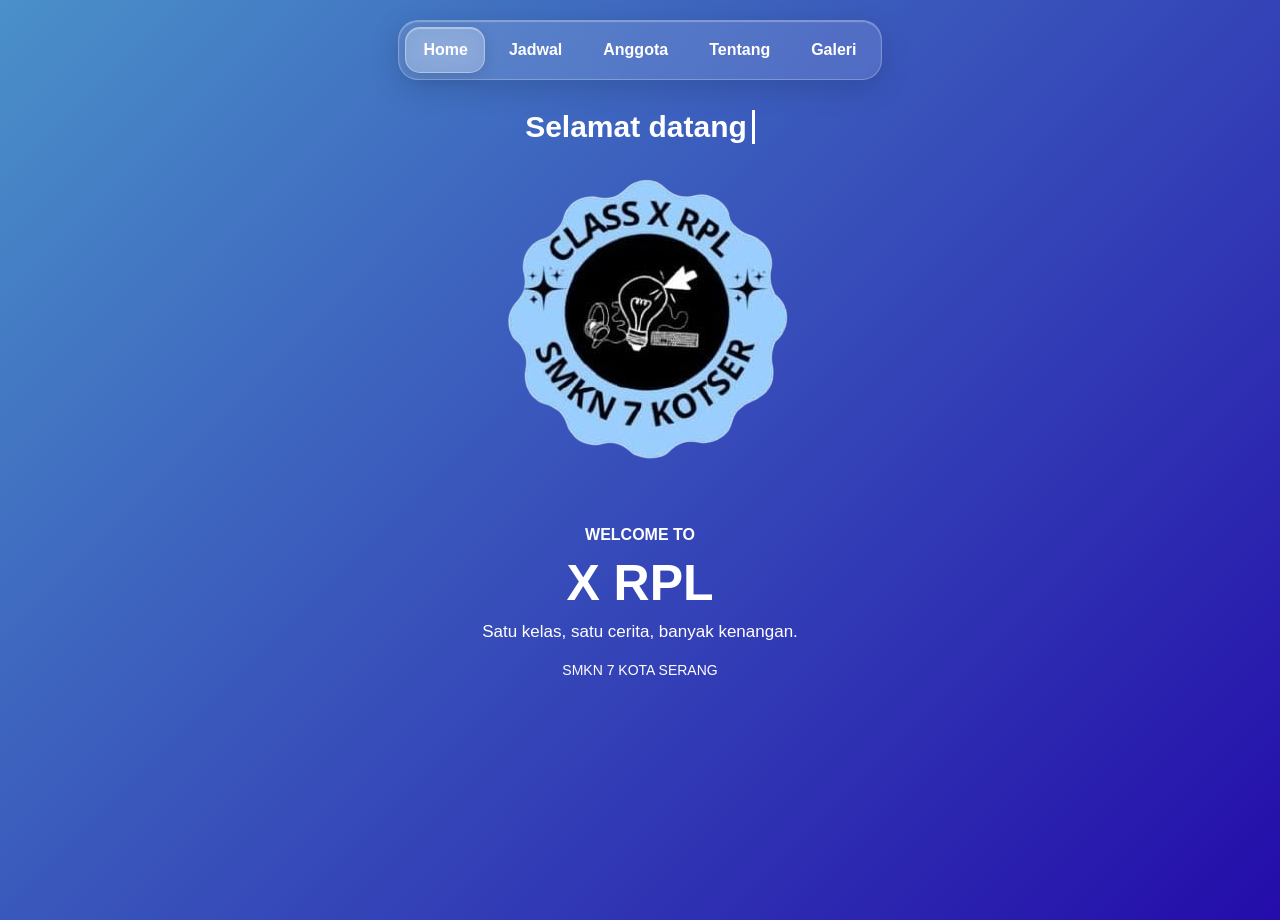
<file: index.html>
<!DOCTYPE html>
<html lang="id">
<head>
    <meta charset="UTF-8">
    <meta name="viewport" content="width=device-width, initial-scale=1.0">

    <title>X RPL</title>

    <link rel="stylesheet" href="style.css">
</head>

<body>
  
  <nav class="navbar">

    <!-- LIQUID GLASS -->
    <div class="nav-indicator"></div>

    <!-- MENU -->
    <a href="index.html" class="nav-item active">Home</a>

    <a href="jadwal.html" class="nav-item">Jadwal</a>

    <a href="anggota.html" class="nav-item">Anggota</a>
   
    <a href="tentang.html" class ="nav-item">Tentang</a>

    <a href="galeri.html" class="nav-item">Galeri</a>

</nav>

</nav>
        <div class="typing-container">
    <h1 id="typing-text"></h1>
          </div>
     
     <img src="logo.png">

    <main class="welcome">

        <p class="small-text">WELCOME TO</p>

        <h1>X RPL</h1>

        <p class="description">
            Satu kelas, satu cerita, banyak kenangan.
        </p>

        <p class="school">
         SMKN 7 KOTA SERANG
        </p>


    </main>
        <script src="script.js"></script>
        
 <script>

const nav=document.querySelector(".navbar");
const glass=document.querySelector(".nav-indicator");
const items=document.querySelectorAll(".nav-item");

function move(item){
    glass.style.left=item.offsetLeft+"px";
    glass.style.width=item.offsetWidth+"px";
}

items.forEach(item=>{
    item.addEventListener("click",e=>{

        items.forEach(i=>i.classList.remove("active"));
        item.classList.add("active");

        move(item);
    });
});

window.onload=()=>{
    move(document.querySelector(".active"));
};

</script>
</body>

</body>
</html>
</file>
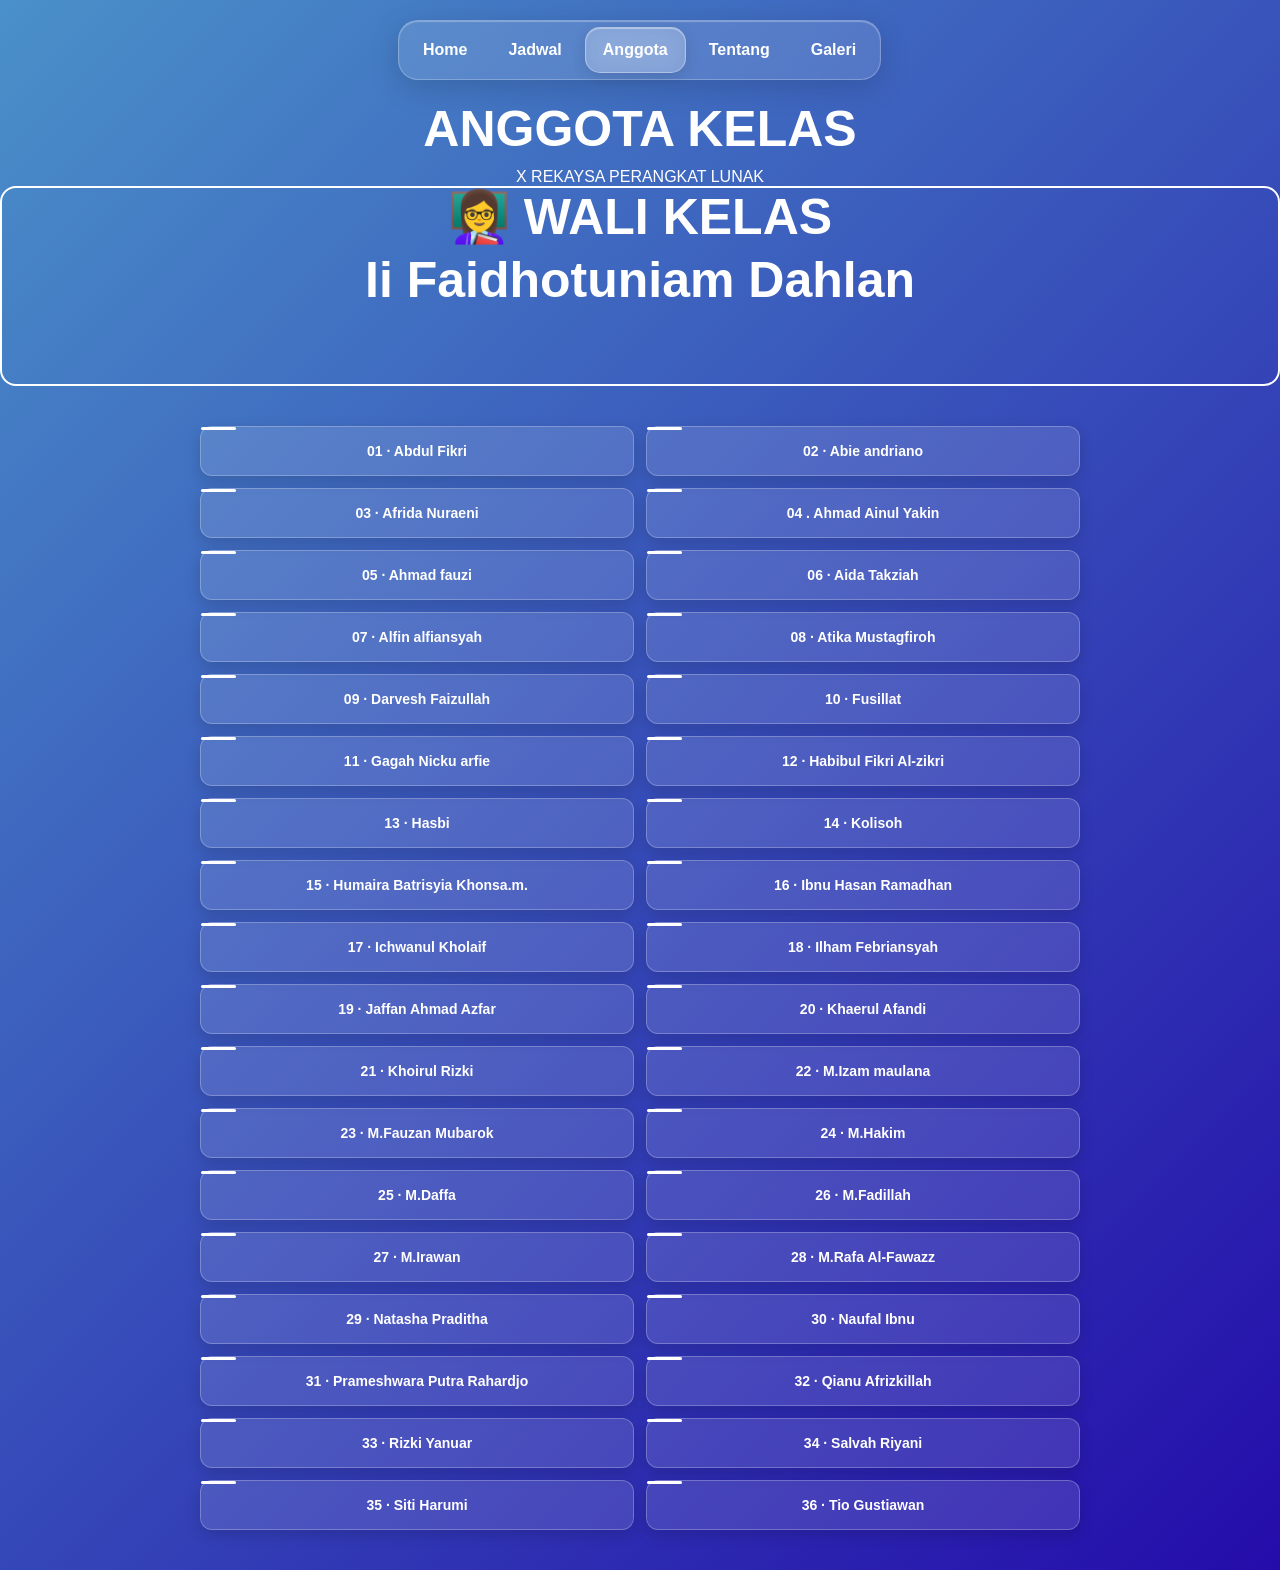
<file: anggota.html>
<!DOCTYPE html>
<html lang="id">
<head>
    <meta charset="UTF-8">
    <meta name="viewport" content="width=device-width, initial-scale=1.0">

    <title>Anggota - X RPL</title>

    <link rel="stylesheet" href="style.css">
</head>

<body>
  
 <nav class="navbar">

    <!-- LIQUID GLASS -->
    <div class="nav-indicator"></div>

     <!-- MENU -->
    <a href="index.html" class="nav-item">Home</a>

    <a href="jadwal.html" class="nav-item">Jadwal</a>

    <a href="anggota.html" class="nav-item active">Anggota</a>
   
    <a href="tentang.html" class ="nav-item">Tentang</a>

    <a href="galeri.html" class="nav-item">Galeri</a>

</nav>


</body>

    </nav>


    <!-- JUDUL -->
    <main class="anggota">

        <h1>ANGGOTA KELAS</h1>

        <p>X REKAYSA PERANGKAT LUNAK</p>


        <!-- WALI KELAS -->
        <div class="daftar-anggota">

            <div class="card wali">
                <h2>👩‍🏫 WALI KELAS</h2>
                <h2>Ii Faidhotuniam Dahlan </h2>
            </div>


            <!-- SISWA -->

          <div class="anggota-grid">

    <div class="nama-box">01 · Abdul Fikri</div>
    <div class="nama-box">02 · Abie andriano</div>
    <div class="nama-box">03 · Afrida Nuraeni</div>
    <div class="nama-box">04 . Ahmad Ainul Yakin</div>
    <div class="nama-box">05 · Ahmad fauzi</div>
    <div class="nama-box">06 · Aida Takziah</div>
    <div class="nama-box">07 · Alfin alfiansyah</div>
    <div class="nama-box">08 · Atika Mustagfiroh</div>
    <div class="nama-box">09 · Darvesh Faizullah</div>
    <div class="nama-box">10 · Fusillat</div>
    <div class="nama-box">11 · Gagah Nicku arfie</div>
    <div class="nama-box">12 · Habibul Fikri Al-zikri</div>
    <div class="nama-box">13 · Hasbi</div>
    <div class="nama-box">14 · Kolisoh</div>
    <div class="nama-box">15 · Humaira Batrisyia Khonsa.m.</div>
    <div class="nama-box">16 · Ibnu Hasan Ramadhan</div>
    <div class="nama-box">17 · Ichwanul Kholaif</div>
    <div class="nama-box">18 · Ilham Febriansyah</div>
    <div class="nama-box">19 · Jaffan Ahmad Azfar</div>
    <div class="nama-box">20 · Khaerul Afandi</div>
    <div class="nama-box">21 · Khoirul Rizki</div>
    <div class="nama-box">22 · M.Izam maulana</div>
    <div class="nama-box">23 · M.Fauzan Mubarok</div>
    <div class="nama-box">24 · M.Hakim</div>
    <div class="nama-box">25 · M.Daffa</div>
    <div class="nama-box">26 · M.Fadillah</div>
    <div class="nama-box">27 · M.Irawan</div>
    <div class="nama-box">28 · M.Rafa Al-Fawazz</div>
    <div class="nama-box">29 · Natasha Praditha</div>
    <div class="nama-box">30 · Naufal Ibnu</div>
    <div class="nama-box">31 · Prameshwara Putra Rahardjo</div>
    <div class="nama-box">32 · Qianu Afrizkillah</div>
    <div class="nama-box">33 · Rizki Yanuar</div>
    <div class="nama-box">34 · Salvah Riyani</div>
    <div class="nama-box">35 · Siti Harumi</div>
    <div class="nama-box">36 · Tio Gustiawan</div>
                </div>
            </div>

        </div>

    </main>
 <script>

const nav=document.querySelector(".navbar");
const glass=document.querySelector(".nav-indicator");
const items=document.querySelectorAll(".nav-item");

function move(item){
    glass.style.left=item.offsetLeft+"px";
    glass.style.width=item.offsetWidth+"px";
}

items.forEach(item=>{
    item.addEventListener("click",e=>{

        items.forEach(i=>i.classList.remove("active"));
        item.classList.add("active");

        move(item);
    });
});

window.onload=()=>{
    move(document.querySelector(".active"));
};

</script>
</body>
</script>
</body>



</body>
</html>
</file>
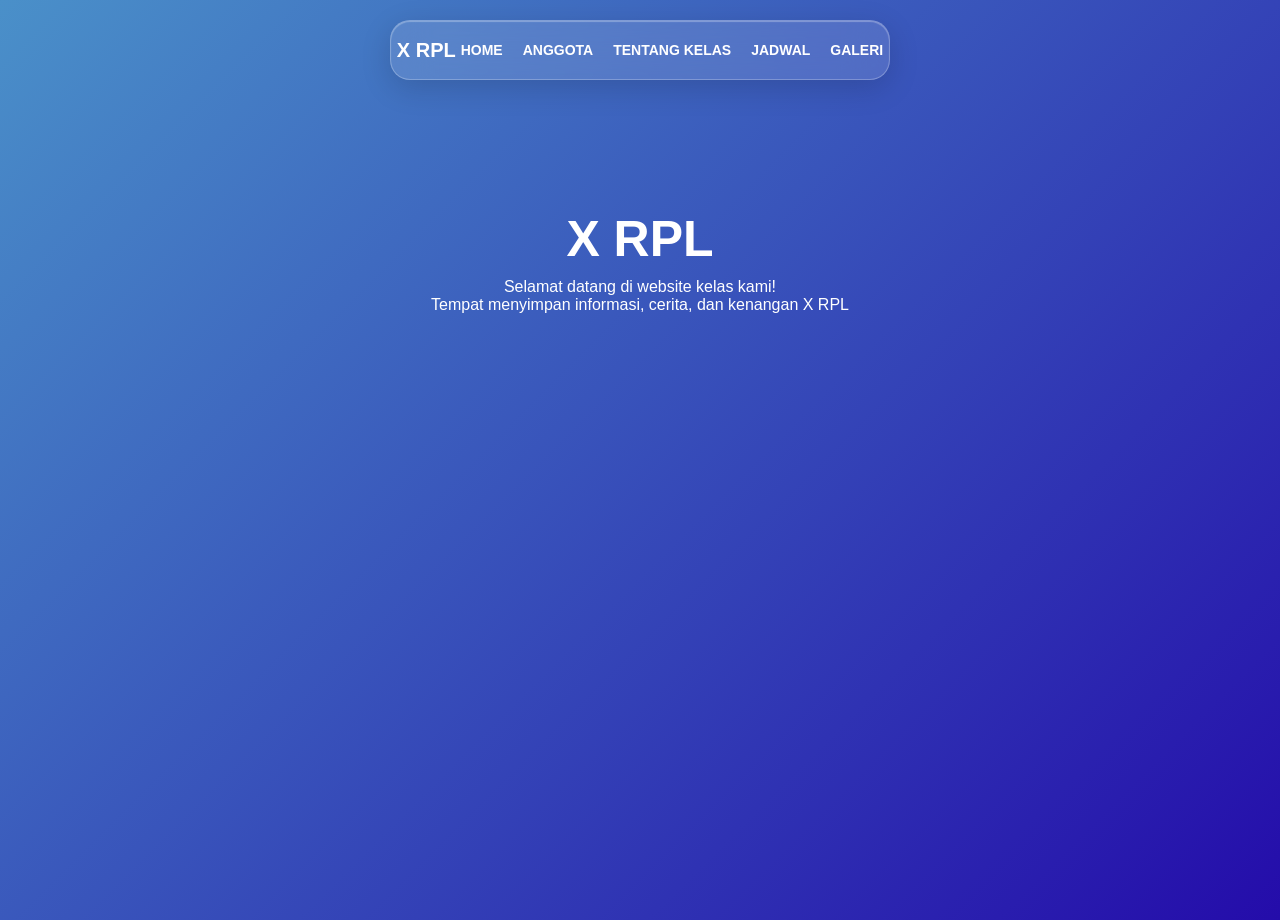
<file: home.html>
<!DOCTYPE html>
<html lang="id">
<head>
    <meta charset="UTF-8">
    <meta name="viewport" content="width=device-width, initial-scale=1.0">

    <title>Anggota - X RPL</title>

    <link rel="stylesheet" href="style.css">
</head>

<body>

    <!-- NAVIGASI -->
    <nav class="navbar">

        <div class="logo">X RPL</div>

        <div class="nav-menu">
            <a href="home.html">HOME</a>
            <a href="anggota.html">ANGGOTA</a>
            <a href="tentang.html">TENTANG KELAS</a>
            <a href="jadwal.html">JADWAL</a>
            <a href="galeri.html">GALERI</a>
        </div>

    </nav><meta charset="UTF-8">
    <meta name="viewport" content="width=device-width, initial-scale=1.0">

    <title>Tentang X RPL</title>

    <link rel="stylesheet" href="style.css">
</head>

<body>
  <main class="welcome">


       <main class="welcome">

        <h1>X RPL</h1>

        <p>
            Selamat datang di website kelas kami!
        </p>

        <p>
            Tempat menyimpan informasi,
            cerita, dan kenangan X RPL
        </p>

    </main>
</body>
</html>
</file>
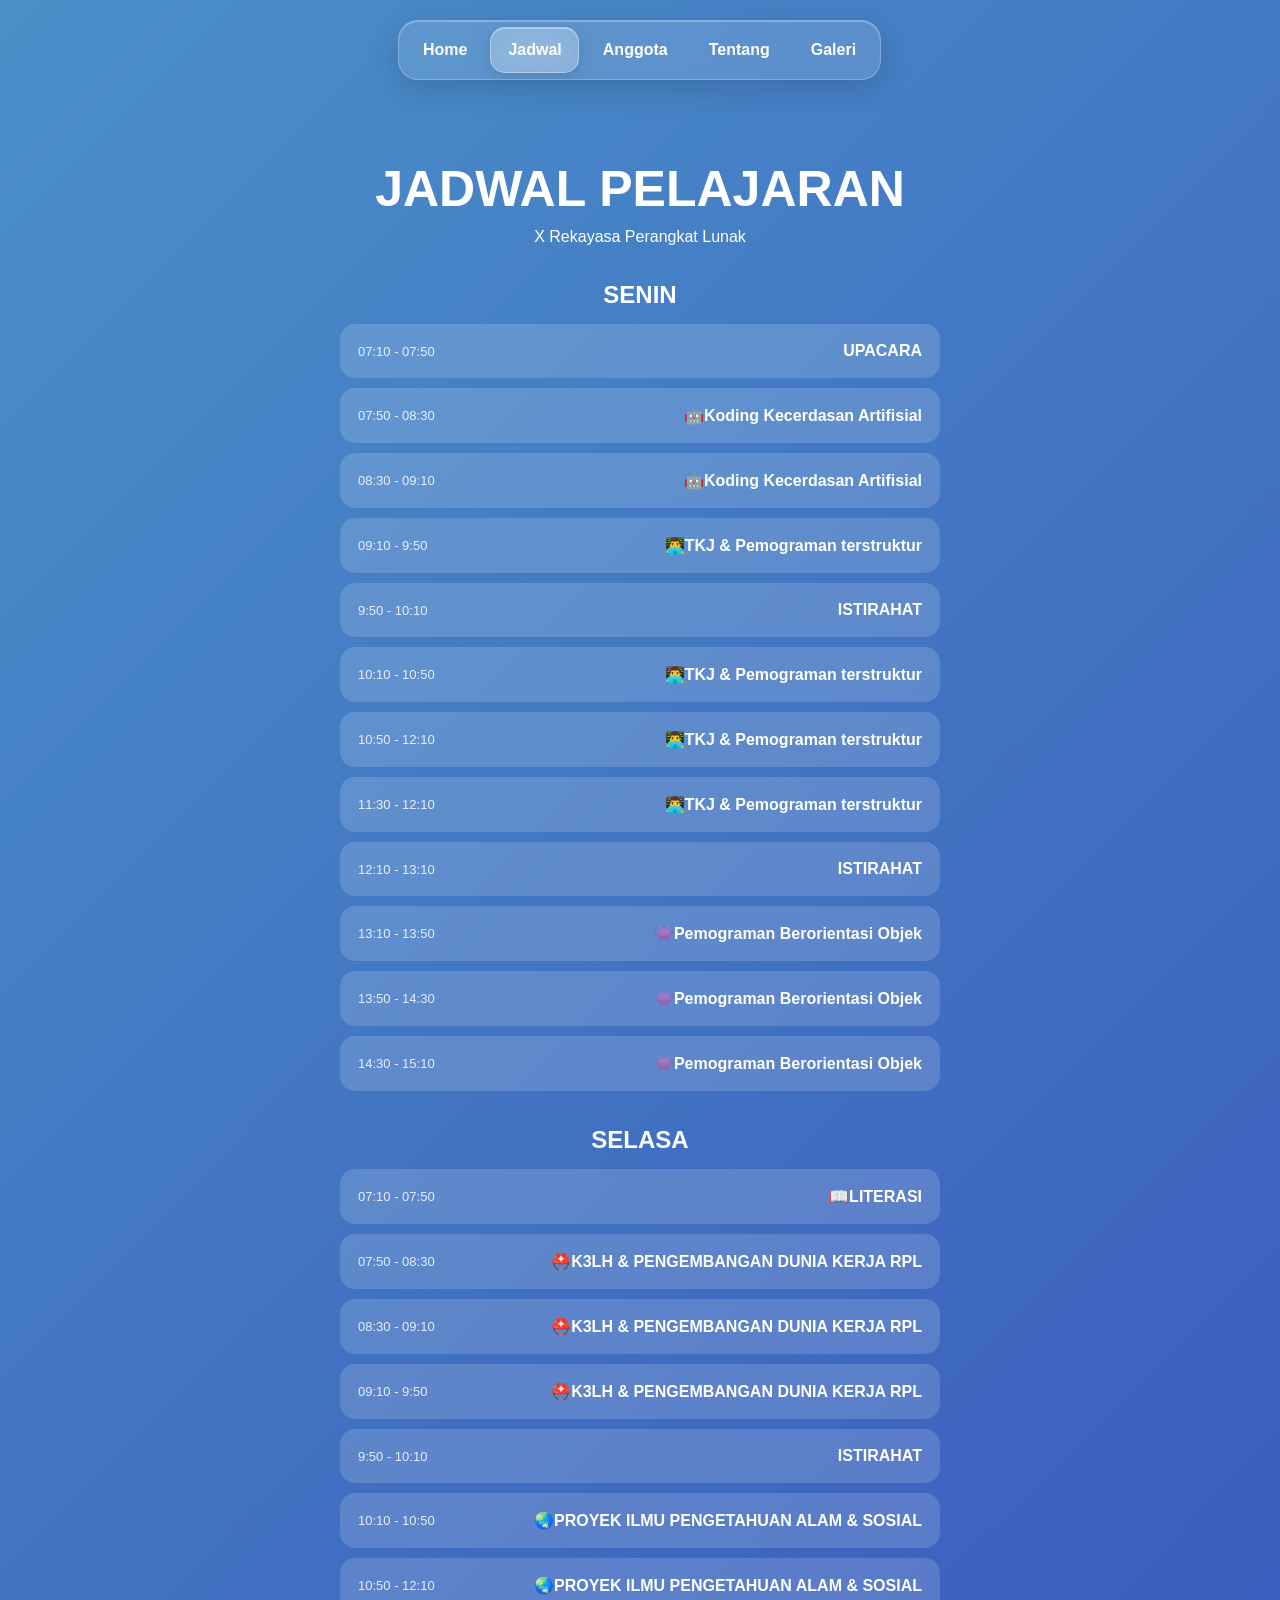
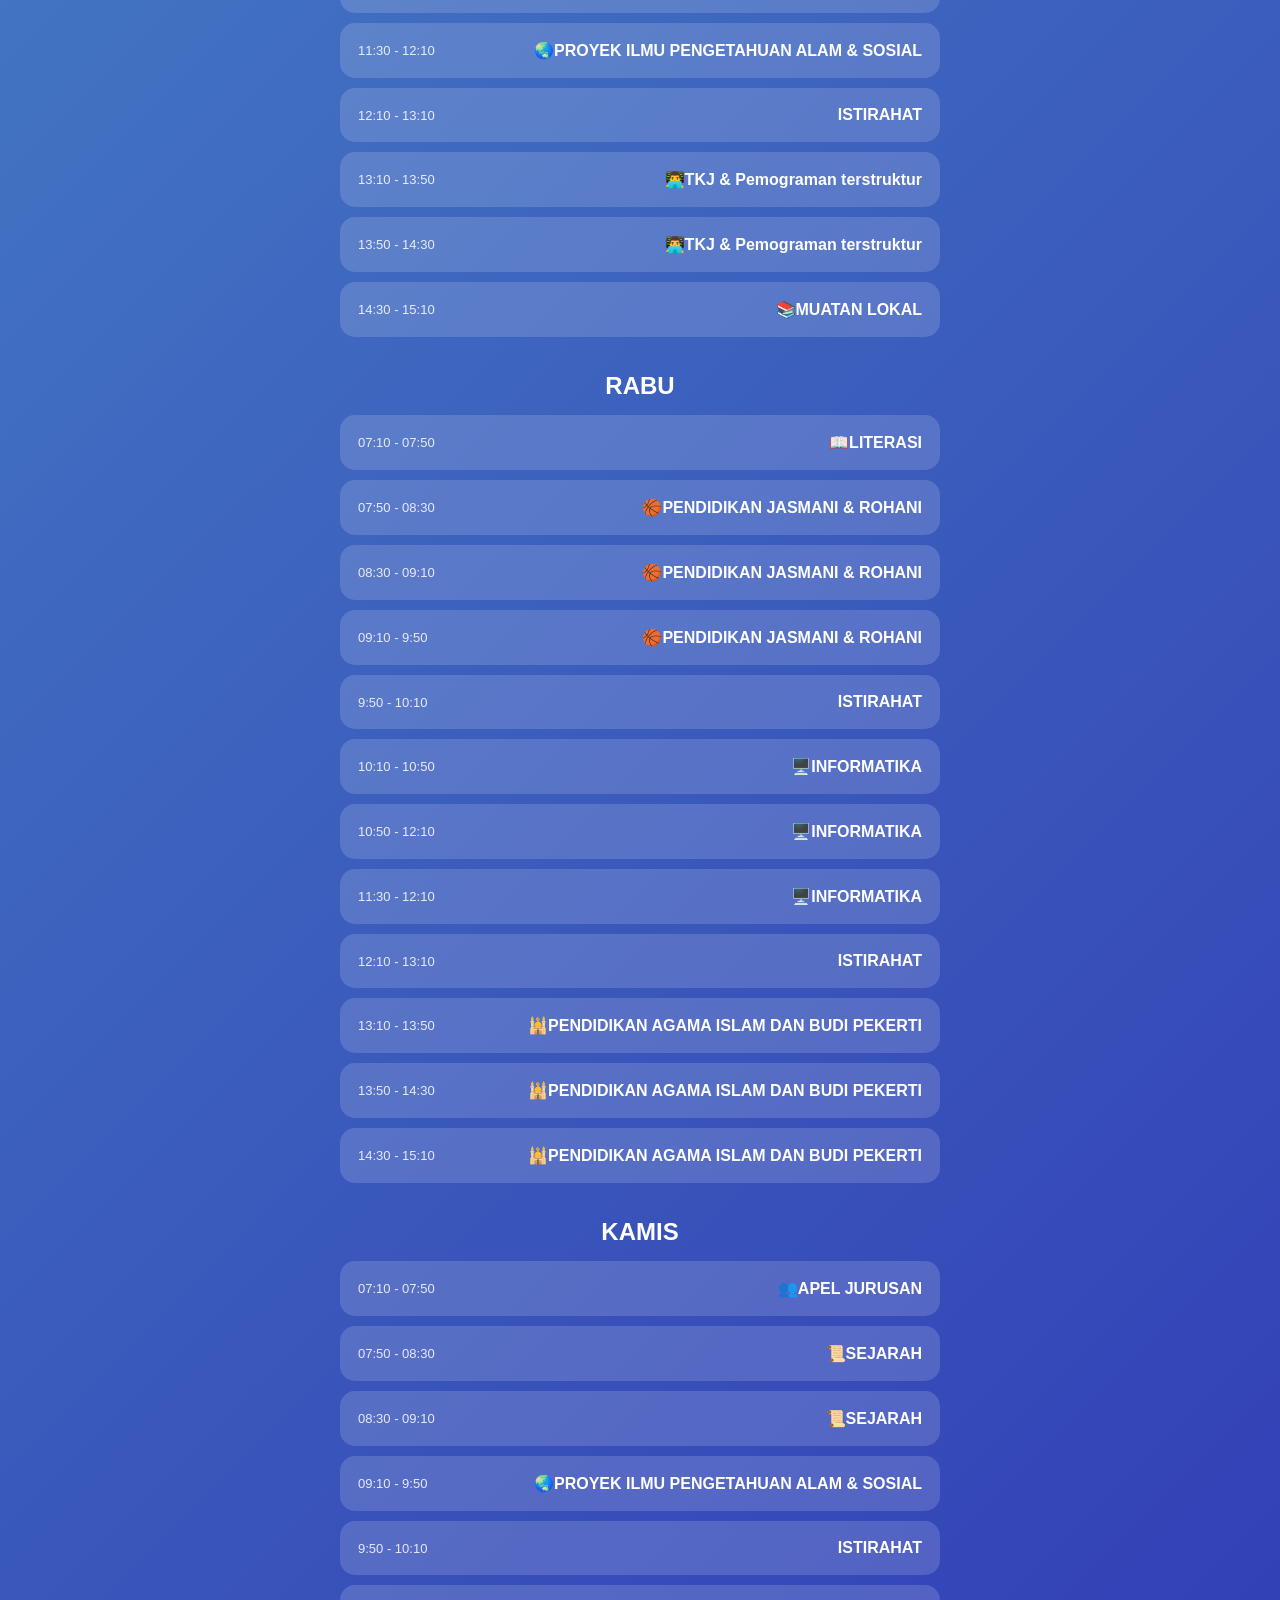
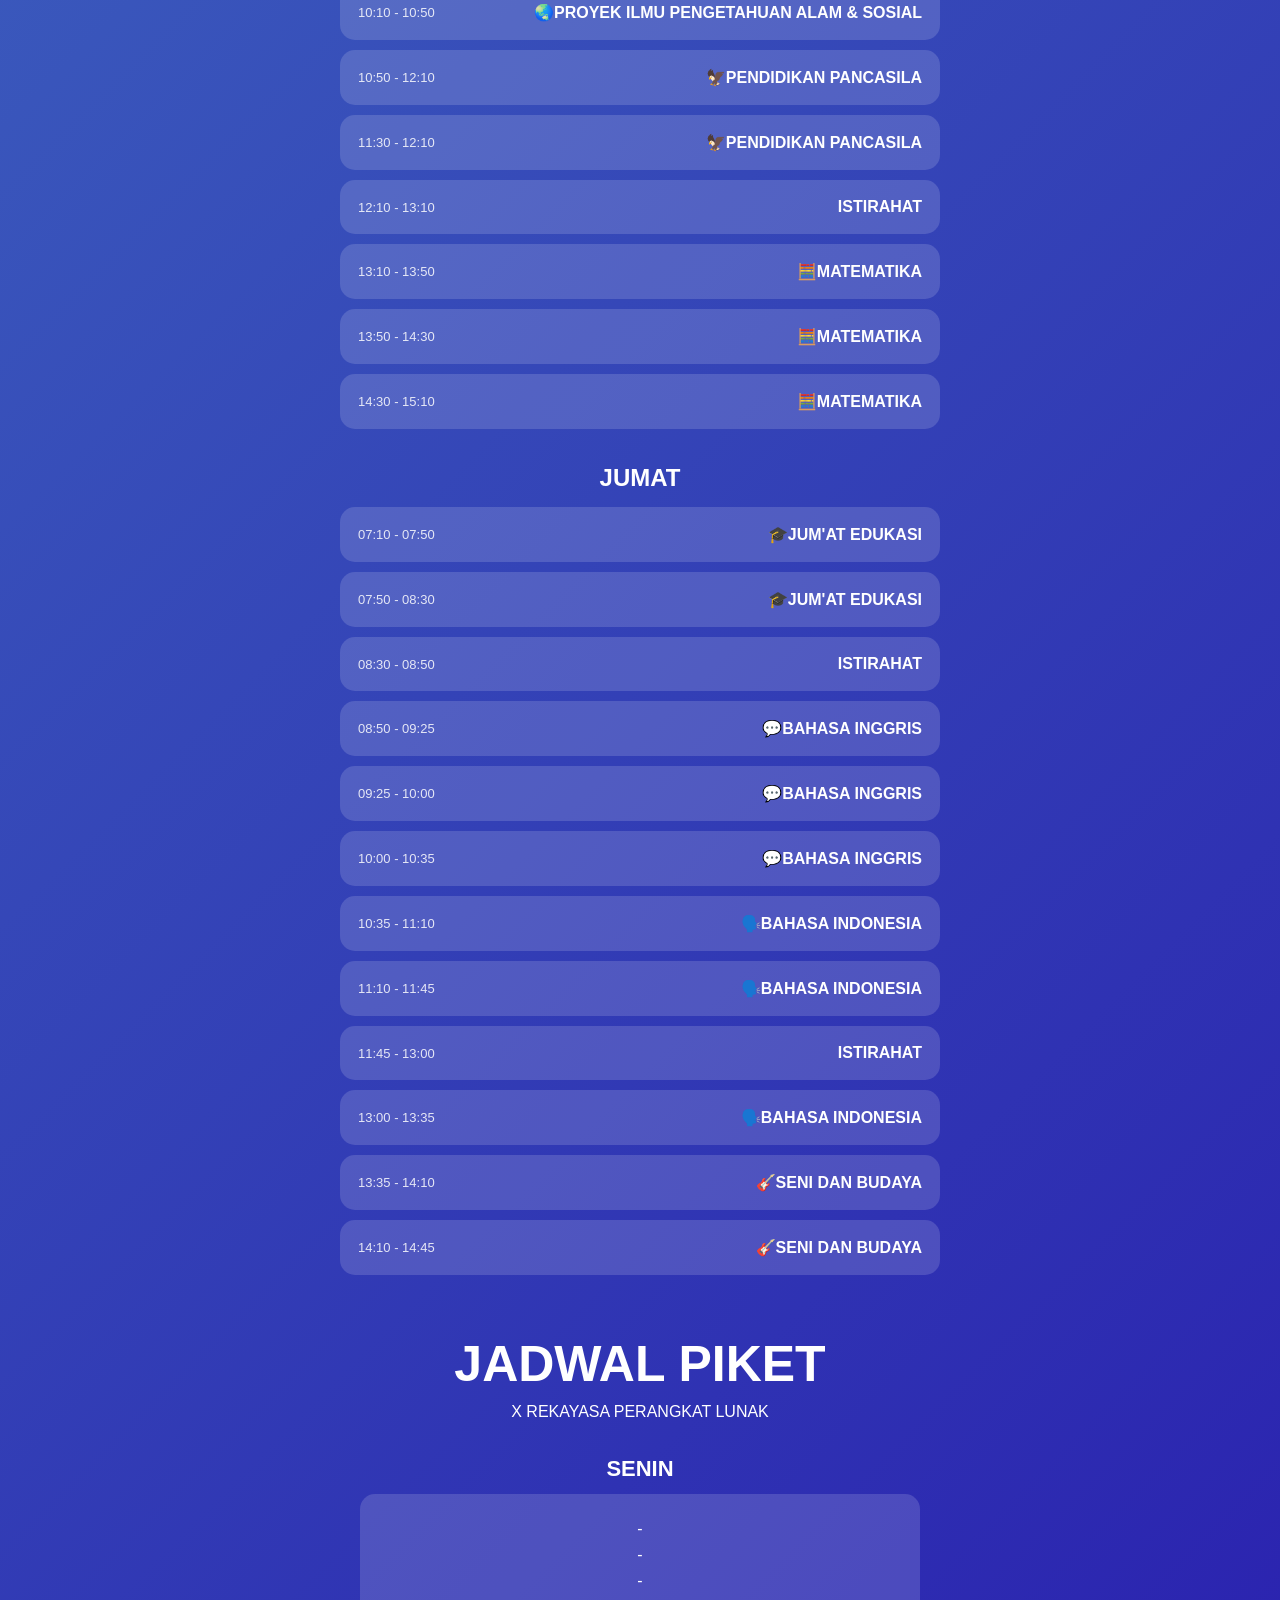
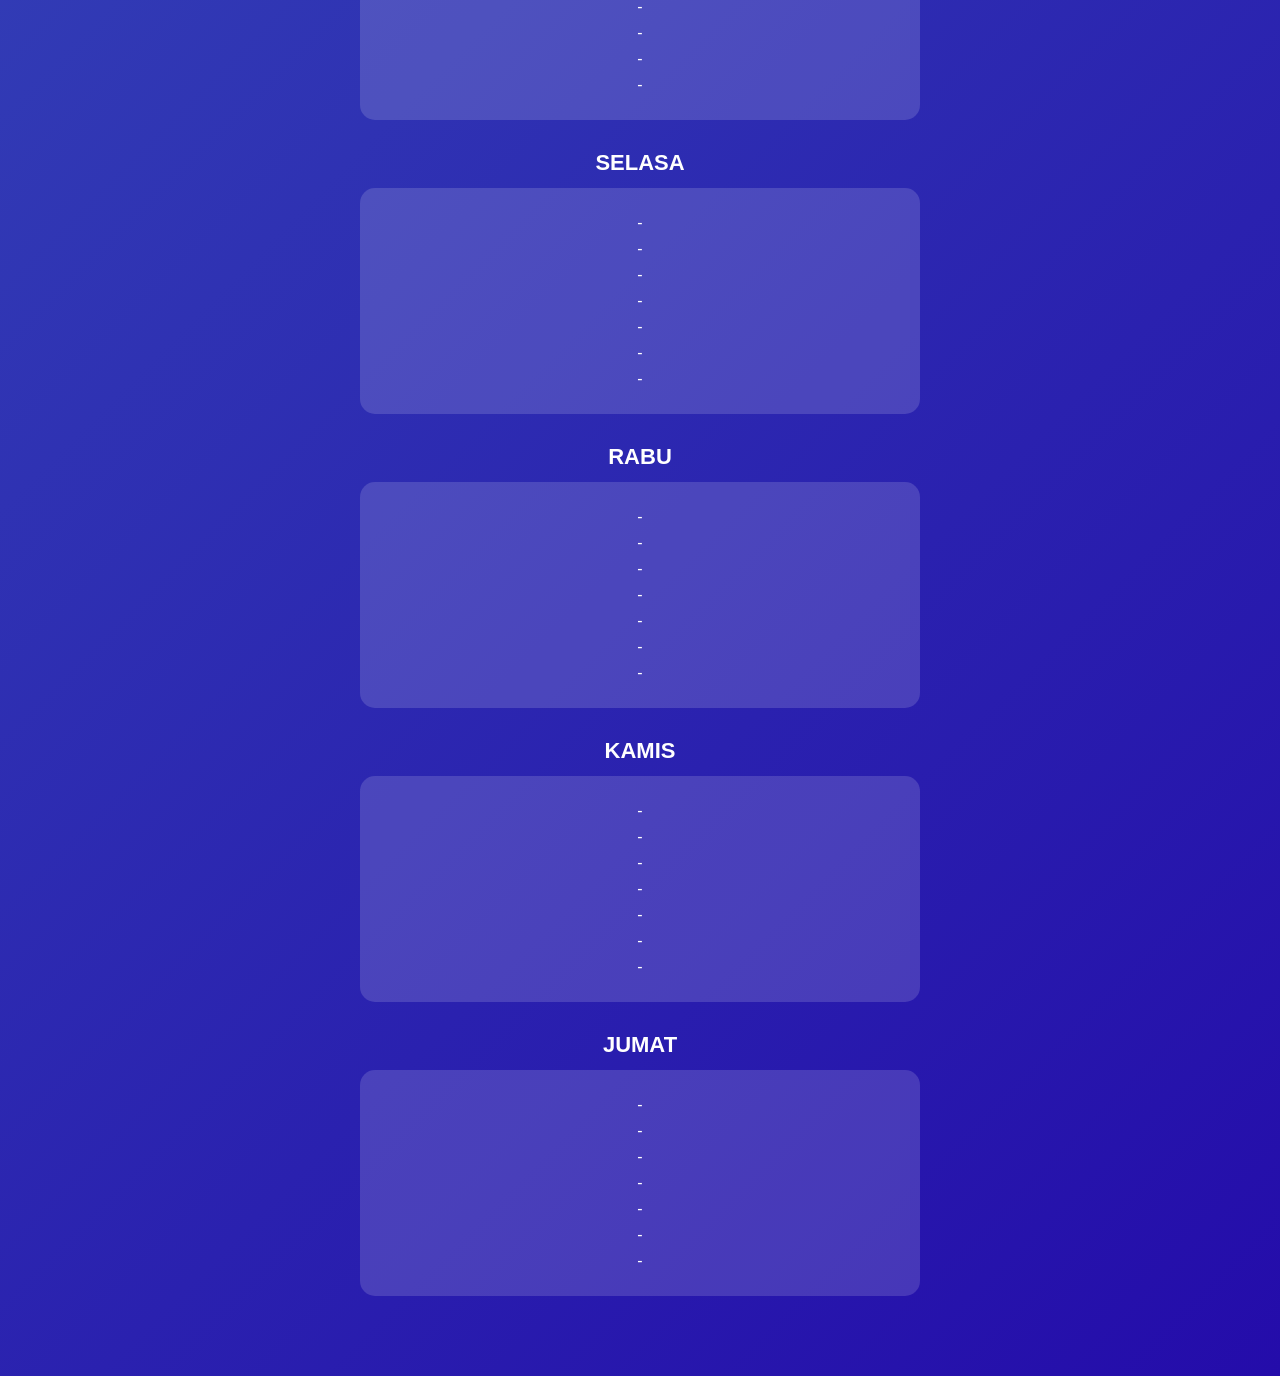
<file: jadwal.html>
<!DOCTYPE html>
<html lang="id">
<head>
    <meta charset="UTF-8">
    <meta name="viewport" content="width=device-width, initial-scale=1.0">

    <title>Jadwal - X RPL</title>

    <link rel="stylesheet" href="style.css">
</head>

<body>

    <!-- NAVIGASI -->
    <nav class="navbar">
          <!-- LIQUID GLASS -->
    <div class="nav-indicator"></div>

     <!-- MENU -->
    <a href="index.html" class="nav-item">Home</a>

    <a href="jadwal.html" class="nav-item active">Jadwal</a>

    <a href="anggota.html" class="nav-item">Anggota</a>
   
    <a href="tentang.html" class ="nav-item">Tentang</a>

    <a href="galeri.html" class="nav-item">Galeri</a>

    </nav>


    <!-- JADWAL -->
    <main class="jadwal">

        <h1>JADWAL PELAJARAN</h1>

        <p class="subjudul">
            X Rekayasa Perangkat Lunak
        </p>


        <!-- SENIN -->
        <section class="hari">

            <h2>SENIN</h2>

            <div class="jadwal-card">
                <span>07:10 - 07:50</span>
                <strong>UPACARA</strong>
            </div>


             <div class="jadwal-card">
                <span>07:50 - 08:30</span>
                <strong>🤖Koding Kecerdasan Artifisial</strong>
            </div>

            <div class="jadwal-card">
                <span>08:30 - 09:10</span>
                <strong>🤖Koding Kecerdasan Artifisial</strong>
            </div>

            <div class="jadwal-card">
                <span>09:10 - 9:50</span>
                <strong>👨‍💻TKJ & Pemograman terstruktur</strong>
            </div>

            <div class="jadwal-card">
                <span>9:50 - 10:10</span>
                <strong>ISTIRAHAT</strong>
            </div>

            <div class="jadwal-card">
                <span>10:10 - 10:50</span>
                <strong>👨‍💻TKJ & Pemograman terstruktur</strong>
            </div>

            <div class="jadwal-card">
                <span>10:50 - 12:10</span>
                <strong>👨‍💻TKJ & Pemograman terstruktur</strong>
            </div>

            <div class="jadwal-card">
                <span>11:30 - 12:10</span>
                <strong>👨‍💻TKJ & Pemograman terstruktur</strong>
            </div>

            
             <div class="jadwal-card">
                <span>12:10 - 13:10</span>
                <strong>ISTIRAHAT</strong>
            </div>

            <div class="jadwal-card">
                <span>13:10 - 13:50</span>
                <strong>👾Pemograman Berorientasi Objek</strong>
            </div>

            <div class="jadwal-card">
                <span>13:50 - 14:30</span>
                <strong>👾Pemograman Berorientasi Objek</strong>
            </div>

            <div class="jadwal-card">
                <span>14:30 - 15:10</span>
                <strong>👾Pemograman Berorientasi Objek</strong>
            </div>

        </section>


        <!-- SELASA -->
        <section class="hari">

            <h2>SELASA</h2>

             <div class="jadwal-card">
                <span>07:10 - 07:50</span>
                <strong>📖LITERASI</strong>
            </div>

          <div class="jadwal-card">
                <span>07:50 - 08:30</span>
                <strong>⛑️K3LH & PENGEMBANGAN DUNIA KERJA RPL</strong>
            </div>

            <div class="jadwal-card">
                <span>08:30 - 09:10</span>
                <strong>⛑️K3LH & PENGEMBANGAN DUNIA KERJA RPL</strong>
            </div>

            <div class="jadwal-card">
                <span>09:10 - 9:50</span>
                <strong>⛑️K3LH & PENGEMBANGAN DUNIA KERJA RPL</strong>
            </div>

            <div class="jadwal-card">
                <span>9:50 - 10:10</span>
                <strong>ISTIRAHAT</strong>
            </div>

            <div class="jadwal-card">
                <span>10:10 - 10:50</span>
                <strong>🌏PROYEK ILMU PENGETAHUAN ALAM & SOSIAL</strong>
            </div>

            <div class="jadwal-card">
                <span>10:50 - 12:10</span>
                <strong>🌏PROYEK ILMU PENGETAHUAN ALAM & SOSIAL</strong>
            </div>

            <div class="jadwal-card">
                <span>11:30 - 12:10</span>
                <strong>🌏PROYEK ILMU PENGETAHUAN ALAM & SOSIAL</strong>
            </div>

            
             <div class="jadwal-card">
                <span>12:10 - 13:10</span>
                <strong>ISTIRAHAT</strong>
            </div>

            <div class="jadwal-card">
                <span>13:10 - 13:50</span>
                <strong>👨‍💻TKJ & Pemograman terstruktur</strong>
            </div>

            <div class="jadwal-card">
                <span>13:50 - 14:30</span>
                <strong>👨‍💻TKJ & Pemograman terstruktur</strong>
            </div>

            <div class="jadwal-card">
                <span>14:30 - 15:10</span>
                <strong>📚MUATAN LOKAL</strong>
            </div>

        </section>


        <!-- RABU -->
        <section class="hari">

            <h2>RABU</h2>

          <div class="jadwal-card">
                <span>07:10 - 07:50</span>
                <strong>📖LITERASI</strong>
            </div>

            <div class="jadwal-card">
                <span>07:50 - 08:30</span>
                <strong>🏀PENDIDIKAN JASMANI & ROHANI</strong>
            </div>

            <div class="jadwal-card">
                <span>08:30 - 09:10</span>
                <strong>🏀PENDIDIKAN JASMANI & ROHANI</strong>
            </div>

            <div class="jadwal-card">
                <span>09:10 - 9:50</span>
                <strong>🏀PENDIDIKAN JASMANI & ROHANI</strong>
            </div>

            <div class="jadwal-card">
                <span>9:50 - 10:10</span>
                <strong>ISTIRAHAT</strong>
            </div>

            <div class="jadwal-card">
                <span>10:10 - 10:50</span>
                <strong>🖥️INFORMATIKA</strong>
            </div>

            <div class="jadwal-card">
                <span>10:50 - 12:10</span>
                <strong>🖥️INFORMATIKA</strong>
            </div>

            <div class="jadwal-card">
                <span>11:30 - 12:10</span>
                <strong>🖥️INFORMATIKA</strong>
            </div>

            
             <div class="jadwal-card">
                <span>12:10 - 13:10</span>
                <strong>ISTIRAHAT</strong>
            </div>

            <div class="jadwal-card">
                <span>13:10 - 13:50</span>
                <strong>🕌PENDIDIKAN AGAMA ISLAM DAN BUDI PEKERTI</strong>
            </div>

            <div class="jadwal-card">
                <span>13:50 - 14:30</span>
                <strong>🕌PENDIDIKAN AGAMA ISLAM DAN BUDI PEKERTI</strong>
            </div>

            <div class="jadwal-card">
                <span>14:30 - 15:10</span>
                <strong>🕌PENDIDIKAN AGAMA ISLAM DAN BUDI PEKERTI</strong>
            </div>

        </section>


        <!-- KAMIS -->
        <section class="hari">

            <h2>KAMIS</h2>

            <div class="jadwal-card">
                <span>07:10 - 07:50</span>
                <strong>👥APEL JURUSAN</strong>
            </div>


            <div class="jadwal-card">
                <span>07:50 - 08:30</span>
                <strong>📜SEJARAH</strong>
            </div>

            <div class="jadwal-card">
                <span>08:30 - 09:10</span>
                <strong>📜SEJARAH</strong>
            </div>

            <div class="jadwal-card">
                <span>09:10 - 9:50</span>
                <strong>🌏PROYEK ILMU PENGETAHUAN ALAM & SOSIAL</strong>
            </div>

            <div class="jadwal-card">
                <span>9:50 - 10:10</span>
                <strong>ISTIRAHAT</strong>
            </div>

            <div class="jadwal-card">
                <span>10:10 - 10:50</span>
                <strong>🌏PROYEK ILMU PENGETAHUAN ALAM & SOSIAL</strong>
            </div>

            <div class="jadwal-card">
                <span>10:50 - 12:10</span>
                <strong>🦅PENDIDIKAN PANCASILA</strong>
            </div>

            <div class="jadwal-card">
                <span>11:30 - 12:10</span>
                <strong>🦅PENDIDIKAN PANCASILA</strong>
            </div>

            
             <div class="jadwal-card">
                <span>12:10 - 13:10</span>
                <strong>ISTIRAHAT</strong>
            </div>

            <div class="jadwal-card">
                <span>13:10 - 13:50</span>
                <strong>🧮MATEMATIKA</strong>
            </div>

            <div class="jadwal-card">
                <span>13:50 - 14:30</span>
                <strong>🧮MATEMATIKA</strong>
            </div>

            <div class="jadwal-card">
                <span>14:30 - 15:10</span>
                <strong>🧮MATEMATIKA</strong>
            </div>
        </section>


        <!-- JUMAT -->
        <section class="hari">

            <h2>JUMAT</h2>

            <div class="jadwal-card">
                <span>07:10 - 07:50</span>
                <strong>🎓JUM'AT EDUKASI</strong>
            </div>


            <div class="jadwal-card">
                <span>07:50 - 08:30</span>
                <strong>🎓JUM'AT EDUKASI</strong>
            </div>

            <div class="jadwal-card">
                <span>08:30 - 08:50</span>
                <strong>ISTIRAHAT</strong>
            </div>

            <div class="jadwal-card">
                <span>08:50  - 09:25</span>
                <strong>💬BAHASA INGGRIS</strong>
            </div>

            <div class="jadwal-card">
                <span>09:25 - 10:00</span>
                <strong>💬BAHASA INGGRIS</strong>
            </div>

            <div class="jadwal-card">
                <span>10:00 - 10:35</span>
                <strong>💬BAHASA INGGRIS</strong>
            </div>

            <div class="jadwal-card">
                <span>10:35 - 11:10</span>
                <strong>🗣️BAHASA INDONESIA</strong>
            </div>

            <div class="jadwal-card">
                <span>11:10 - 11:45</span>
                <strong>🗣️BAHASA INDONESIA</strong>
            </div>

            
             <div class="jadwal-card">
                <span>11:45 - 13:00</span>
                <strong>ISTIRAHAT</strong>
            </div>

            <div class="jadwal-card">
                <span>13:00 - 13:35</span>
                <strong>🗣️BAHASA INDONESIA</strong>
            </div>

            <div class="jadwal-card">
                <span>13:35 - 14:10</span>
                <strong>🎸SENI DAN BUDAYA</strong>
            </div>

            <div class="jadwal-card">
                <span>14:10 - 14:45</span>
                <strong>🎸SENI DAN BUDAYA</strong>
            </div>

        </section>
 <!-- =========================
     JADWAL PIKET
     ========================= -->

<section class="jadwal-piket">

    <h1>JADWAL PIKET</h1>

    <p class="subjudul">
        X REKAYASA PERANGKAT LUNAK
    </p>


    <!-- SENIN -->
    <div class="piket-hari">
        <h2>SENIN</h2>

        <div class="piket-card">
            <p>-</p>
            <p>-</p>
            <p>-</p>
           <p>-</p>
            <p>-</p>
             <p>-</p>
            <p>-</p>
        </div>
    </div>


    <!-- SELASA -->
    <div class="piket-hari">
        <h2>SELASA</h2>

        <div class="piket-card">
           <p>-</p>
           <p>-</p>
            <p>-</p>
           <p>-</p>
          <p>-</p>
             <p>-</p>
           <p>-</p>
        </div>
    </div>


    <!-- RABU -->
    <div class="piket-hari">
        <h2>RABU</h2>

        <div class="piket-card">
              <p>-</p>
           <p>-</p>
            <p>-</p>
           <p>-</p>
          <p>-</p>
             <p>-</p>
           <p>-</p>
        </div>
    </div>


    <!-- KAMIS -->
    <div class="piket-hari">
        <h2>KAMIS</h2>

        <div class="piket-card">
             <p>-</p>
           <p>-</p>
            <p>-</p>
           <p>-</p>
          <p>-</p>
             <p>-</p>
           <p>-</p>
        </div>
    </div>


    <!-- JUMAT -->
    <div class="piket-hari">
        <h2>JUMAT</h2>

        <div class="piket-card">
             <p>-</p>
           <p>-</p>
            <p>-</p>
           <p>-</p>
          <p>-</p>
             <p>-</p>
           <p>-</p>
        </div>
    </div>

</section>

    </main>
 <script>

const nav=document.querySelector(".navbar");
const glass=document.querySelector(".nav-indicator");
const items=document.querySelectorAll(".nav-item");

function move(item){
    glass.style.left=item.offsetLeft+"px";
    glass.style.width=item.offsetWidth+"px";
}

items.forEach(item=>{
    item.addEventListener("click",e=>{

        items.forEach(i=>i.classList.remove("active"));
        item.classList.add("active");

        move(item);
    });
});

window.onload=()=>{
    move(document.querySelector(".active"));
};

</script>
</body>
</body>
</html>
</file>
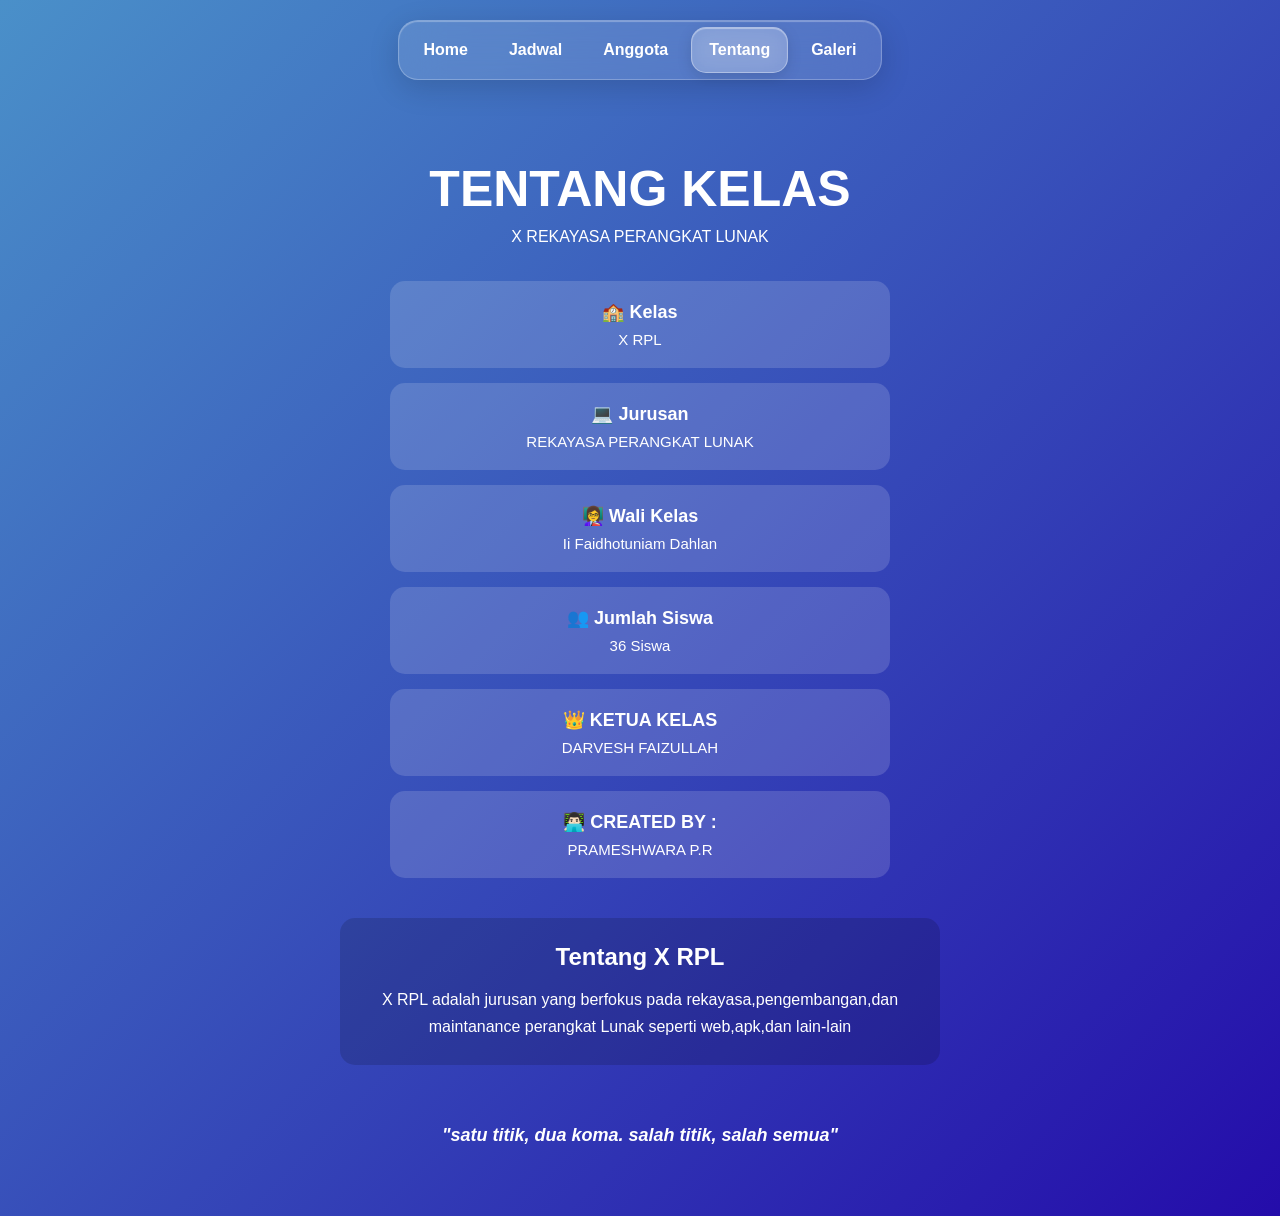
<file: tentang.html>
<!DOCTYPE html>
<html lang="id">
<head>
    <meta charset="UTF-8">
    <meta name="viewport" content="width=device-width, initial-scale=1.0">

    <title>Tentang Kelas - X RPL</title>

    <link rel="stylesheet" href="style.css">
</head>

<body>

    <!-- NAVIGASI -->
    <nav class="navbar">

          <!-- LIQUID GLASS -->
    <div class="nav-indicator"></div>

     <!-- MENU -->
    <a href="index.html" class="nav-item">Home</a>

    <a href="jadwal.html" class="nav-item">Jadwal</a>

    <a href="anggota.html" class="nav-item">Anggota</a>
   
    <a href="tentang.html" class ="nav-item active">Tentang</a>

    <a href="galeri.html" class="nav-item">Galeri</a>
 

    </nav>


    <!-- TENTANG KELAS -->
    <main class="tentang">

        <h1>TENTANG KELAS</h1>

        <p class="subjudul">
            X REKAYASA PERANGKAT LUNAK
        </p>

        <section class="info-kelas">

            <div class="info-card">
                <h2>🏫 Kelas</h2>
                <p>X RPL</p>
            </div>

            <div class="info-card">
                <h2>💻 Jurusan</h2>
                <p>
                    REKAYASA PERANGKAT LUNAK
                </p>
            </div>

            <div class="info-card">
                <h2>👩‍🏫 Wali Kelas</h2>
                <p>
                   Ii Faidhotuniam Dahlan
                </p>
            </div>

            <div class="info-card">
                <h2>👥 Jumlah Siswa</h2>
                <p>
                    36 Siswa
                </p>
            </div>

              <div class="info-card">
                <h2>👑 KETUA KELAS</h2>
                <p>
                DARVESH FAIZULLAH
                </p>
            </div>

             <div class="info-card">
                <h2>👨🏻‍💻 CREATED BY :</h2>
                <p>
               PRAMESHWARA P.R
                </p>
            </div>

        </section>


        <section class="deskripsi-kelas">

            <h2>Tentang X RPL</h2>

            <p>
                X RPL adalah jurusan yang berfokus pada
                rekayasa,pengembangan,dan maintanance perangkat Lunak
                seperti web,apk,dan lain-lain
            </p>

        </section>


        <section class="quote-kelas">

            <p>
                "satu titik, dua koma. salah titik, salah semua"
            </p>

        </section>

    </main>
 <script>

const nav=document.querySelector(".navbar");
const glass=document.querySelector(".nav-indicator");
const items=document.querySelectorAll(".nav-item");

function move(item){
    glass.style.left=item.offsetLeft+"px";
    glass.style.width=item.offsetWidth+"px";
}

items.forEach(item=>{
    item.addEventListener("click",e=>{

        items.forEach(i=>i.classList.remove("active"));
        item.classList.add("active");

        move(item);
    });
});

window.onload=()=>{
    move(document.querySelector(".active"));
};

</script>
</body>


</body>
</html>
</file>
<file: style.css>
* {
    margin: 0;
    padding: 0;
    box-sizing: border-box;
}

body {
    min-height: 100vh;
    text-align: center;
    background: linear-gradient(135deg, #4a90c9, #240caa);
    font-family: Arial, sans-serif;
}

/* NAVBAR */

.navbar {
    width: 100%;
    min-height: 60px;
    display: flex;
    align-items: center;
    justify-content: space-between;
    padding: 10px 25px;
    background: rgba(0, 0, 0, 0.25);
}

.logo {
    color: rgb(255, 255, 255);
    font-size: 20px;
    font-weight: 900;
    white-space: nowrap;
}

.nav-menu {
    display: flex;
    gap: 20px;
    align-items: center;
}

.nav-menu a {
    color: white;
    text-decoration: none;
    font-size: 14px;
    font-weight: 800;
}

.nav-menu a:hover {
    text-decoration: underline;
}.logo {
    color: white;
    font-size: 20px;
    font-weight: 800;
}

.nav-menu a {
    color: white;
    text-decoration: none;
    font-weight: 800;
}

/* ISI */

.welcome {
    padding-top: 50px;
    color: white;
}

.small-text {
    font-size: 16px;
    font-weight: bold;
}

h1 {
    font-size: 50px;
    font-weight: 900;
    margin: 10px 0;
}

.description {
    font-size: 17px;
}

.school {
    margin-top: 20px;
    font-size: 14px;
}




.wali {
    border: 2px solid white;
    background: rgba(255, 255, 255, 0.25);
    margin-bottom: 20px;
}

.wali h2 {
    font-size: 50px;
    margin-bottom: 5px;
}


.anggota {
    color: white;
}

.anggota h1,
.anggota h2,
.anggota p {
    color: white;
}






/* TENTANG KELAS */

.tentang {
    padding: 50px 20px;
    color: white;
}

.tentang h1 {
    margin-bottom: 10px;
}

.subjudul {
    font-size: 16px;
    margin-bottom: 35px;
}

.info-kelas {
    display: flex;
    flex-direction: column;
    gap: 15px;
    max-width: 500px;
    margin: auto;
}

.info-card {
    padding: 20px;
    border-radius: 15px;
    background: rgba(255, 255, 255, 0.15);
}

.info-card h2 {
    font-size: 18px;
    margin-bottom: 8px;
}

.info-card p {
    font-size: 15px;
}

.deskripsi-kelas {
    max-width: 600px;
    margin: 40px auto 0;
    padding: 25px;
    border-radius: 15px;
    background: rgba(0, 0, 0, 0.15);
}

.deskripsi-kelas h2 {
    margin-bottom: 15px;
}

.deskripsi-kelas p {
    line-height: 1.7;
}

.quote-kelas {
    margin-top: 40px;
    padding: 20px;
    font-size: 18px;
    font-weight: bold;
    font-style: italic;
    color: white;
}
.typing-container h1 {
    color: white;
    font-size: 30px;
    font-weight: 800;
    display: inline-block;
    border-right: 3px solid white;
    padding-right: 5px;

    animation: cursorBlink 0.7s infinite;
}

@keyframes cursorBlink {
    50% {
        border-color: transparent;
    }
}



/* =========================
   JADWAL PELAJARAN
   ========================= */

.jadwal {
    padding: 50px 20px;
    color: white;
}

.jadwal h1 {
    margin-bottom: 10px;
}

.subjudul {
    margin-bottom: 35px;
}

.hari {
    max-width: 600px;
    margin: 0 auto 35px;
}

.hari h2 {
    margin-bottom: 15px;
    font-size: 24px;
}

.jadwal-card {
    display: flex;
    justify-content: space-between;
    align-items: center;
    gap: 15px;

    padding: 18px;
    margin-bottom: 10px;

    border-radius: 15px;
    background: rgba(255, 255, 255, 0.15);
}

.jadwal-card span {
    font-size: 13px;
    opacity: 0.85;
}

.jadwal-card strong {
    font-size: 16px;
    color: white;
}



/* =========================
   LIQUID GLASS NAVBAR
   ========================= */

.navbar {
    position: relative;

    display: flex;
    align-items: center;
    gap: 5px;

    width: fit-content;
    margin: 20px auto;
    padding: 6px;

    /* kaca */
    background: rgba(255, 255, 255, 0.12);
    backdrop-filter: blur(20px);
    -webkit-backdrop-filter: blur(20px);

    /* pinggiran kaca */
    border: 1px solid rgba(255, 255, 255, 0.25);
    border-radius: 20px;

    /* bayangan */
    box-shadow:
        0 8px 30px rgba(0, 0, 0, 0.15),
        inset 0 1px 1px rgba(255, 255, 255, 0.3);
}


/* =========================
   TOMBOL NAVIGASI
   ========================= */

.nav-item {
    position: relative;
    z-index: 2;

    display: block;

    padding: 10px 18px;

    color: white;
    text-decoration: none;
    font-weight: 600;

    border-radius: 15px;

    transition: color 0.3s ease;
}


/* =========================
   LIQUID GLASS YANG BERGERAK
   ========================= */

.nav-indicator {
    position: absolute;
    z-index: 1;

    top: 6px;
    left: 6px;

    width: 0;
    height: calc(100% - 12px);

    border-radius: 15px;

    background: rgba(255, 255, 255, 0.22);

    backdrop-filter: blur(12px);
    -webkit-backdrop-filter: blur(12px);

    border: 1px solid rgba(255, 255, 255, 0.35);

    box-shadow:
        inset 0 1px 1px rgba(255, 255, 255, 0.4),
        0 4px 15px rgba(0, 0, 0, 0.12);

    /* ANIMASI GERAK */
    transition:
        left 0.45s cubic-bezier(.22, 1, .36, 1),
        width 0.45s cubic-bezier(.22, 1, .36, 1);
}


/* =========================
   JADWAL PIKET
   ========================= */

.jadwal-piket {
    max-width: 600px;
    margin: 60px auto 30px;
    padding: 0 20px;
    color: white;
}

.jadwal-piket h1 {
    text-align: center;
    margin-bottom: 10px;
}

.jadwal-piket .subjudul {
    text-align: center;
    margin-bottom: 35px;
}

.piket-hari {
    margin-bottom: 30px;
}

.piket-hari h2 {
    text-align: center;
    margin-bottom: 12px;
    font-size: 22px;
}

.piket-card {
    padding: 18px 20px;
    border-radius: 15px;
    background: rgba(255, 255, 255, 0.15);
}

.piket-card p {
    margin: 8px 0;
    color: white;
    font-size: 16px;
}
/* =========================
   ANGGOTA KELAS
   ========================= */

.anggota-grid {
    max-width: 900px;
    margin: 30px auto;
    padding: 10px;

    display: grid;
    grid-template-columns: repeat(2, 1fr);
    gap: 12px;
}

.nama-box {
    position: relative;

    padding: 16px 12px;

    border-radius: 12px;

    color: white;
    font-size: 14px;
    font-weight: bold;

    text-align: center;

    background: rgba(255, 255, 255, 0.12);

    border: 1px solid rgba(255, 255, 255, 0.25);

    box-shadow:
        0 5px 15px rgba(0, 0, 0, 0.15);

    transition: 0.25s ease;
}

/* garis kecil dekorasi */
.nama-box::before {
    content: "";
    position: absolute;

    top: 0;
    left: 0;

    width: 35px;
    height: 3px;

    border-radius: 10px;

    background: white;
}

/* efek saat disentuh */
.nama-box:hover {
    transform: translateY(-4px) scale(1.02);

    background: rgba(255, 255, 255, 0.22);

    box-shadow:
        0 8px 20px rgba(0, 0, 0, 0.25);
}


/* HP */
@media (max-width: 600px) {

    .anggota-grid {
        grid-template-columns: 1fr;
        padding: 5px;
    }

    .nama-box {
    position: relative;

    padding: 15px 18px;

    border-radius: 12px;

    color: white;
    font-size: 14px;
    font-weight: bold;

    /* nomor dan nama lurus dari kiri */
    text-align: left;

    background: rgba(255, 255, 255, 0.12);

    border: 1px solid rgba(255, 255, 255, 0.25);

    box-shadow: 0 5px 15px rgba(0, 0, 0, 0.15);

    transition: 0.25s ease;
    }

}

/* =========================
   GALERI
========================= */

.gallery {
    padding: 20px;
}


/* =========================
   KOTAK TAMBAH FOTO
========================= */

.upload-box {
    width: 180px;
    height: 180px;

    margin: 0 auto 25px auto;

    border: 2px dashed white;
    border-radius: 18px;

    display: flex;
    justify-content: center;
    align-items: center;

    cursor: pointer;

    background: rgba(255, 255, 255, 0.08);

    box-sizing: border-box;
}


/* Logo + */

.upload-box span {
    font-size: 90px;
    color: white;
    font-weight: bold;
    line-height: 1;
}


/* =========================
   FOTO-FOTO
========================= */

.gallery-photo {
    width: 370px;
    height: 300px;

    object-fit: cover;

    border-radius: 18px;

    flex-shrink: 0;

    display: block;
}


/* Container foto dibuat menyamping */

.gallery {
    display: block;
}


/* =========================
   AREA FOTO HORIZONTAL
========================= */

#photo-list {
    display: flex;

    gap: 20px;

    overflow-x: auto;

    overflow-y: hidden;

    padding-bottom: 20px;

    -webkit-overflow-scrolling: touch;

    scroll-behavior: smooth;
}


/* Scrollbar */

#photo-list::-webkit-scrollbar {
    height: 20px;
}

#photo-list::-webkit-scrollbar-thumb {
    background: rgba(255, 255, 255, 0.4);
    border-radius: 10px;
}

/* gambar muter2 */

.caraousel{
    margin: 150px auto;
    width: 100%;
    border:0px solid red;
    display: flex;
    overflow-y: auto;
   
}

.caraousel::-webkit-scrollbar{
    display: none;
}

.group{
    display: flex;
    align-items: center;
    justify-content: center;
    gap: 1em;
    animation: spin 20s infinite linear;
    padding-right: 1em;
    
}

.card {
    flex: 0 0 300px; /* Matches image width */
    height: 200px;   /* Matches image height (removes the 136px extra gap) */
    padding: 0;
    background: none;
    border-radius: 1em;
    overflow: hidden; /* Ensures rounded corners clip the image cleanly */
}

.card img {
    display: block; /* Removes tiny default bottom space under inline images */
    width: 100%;
    height: 100%;
    object-fit: cover; /* Prevents image stretching */
}

.caraousel1{
    margin: 150px auto;
    width: 100%;
    border:0px solid red;
    display: flex;
    overflow-y: auto;
   
}

.caraousel1::-webkit-scrollbar{
    display: none;
}

.group1{
    display: flex;
    align-items: center;
    justify-content: center;
    gap: 1em;
    animation: spin 20s infinite linear reverse;
    padding-right: 1em;
    
}

.card1 {
    flex: 0 0 300px; /* Matches image width */
    height: 200px;   /* Matches image height (removes the 136px extra gap) */
    padding: 0;
    background: none;
    border-radius: 1em;
    overflow: hidden; /* Ensures rounded corners clip the image cleanly */
}

.card1 img {
    display: block; /* Removes tiny default bottom space under inline images */
    width: 100%;
    height: 100%;
    object-fit: cover; /* Prevents image stretching */
}



@keyframes spin {
 from {translate: 0;}
 to{translate: -100%;}
}
</file>
